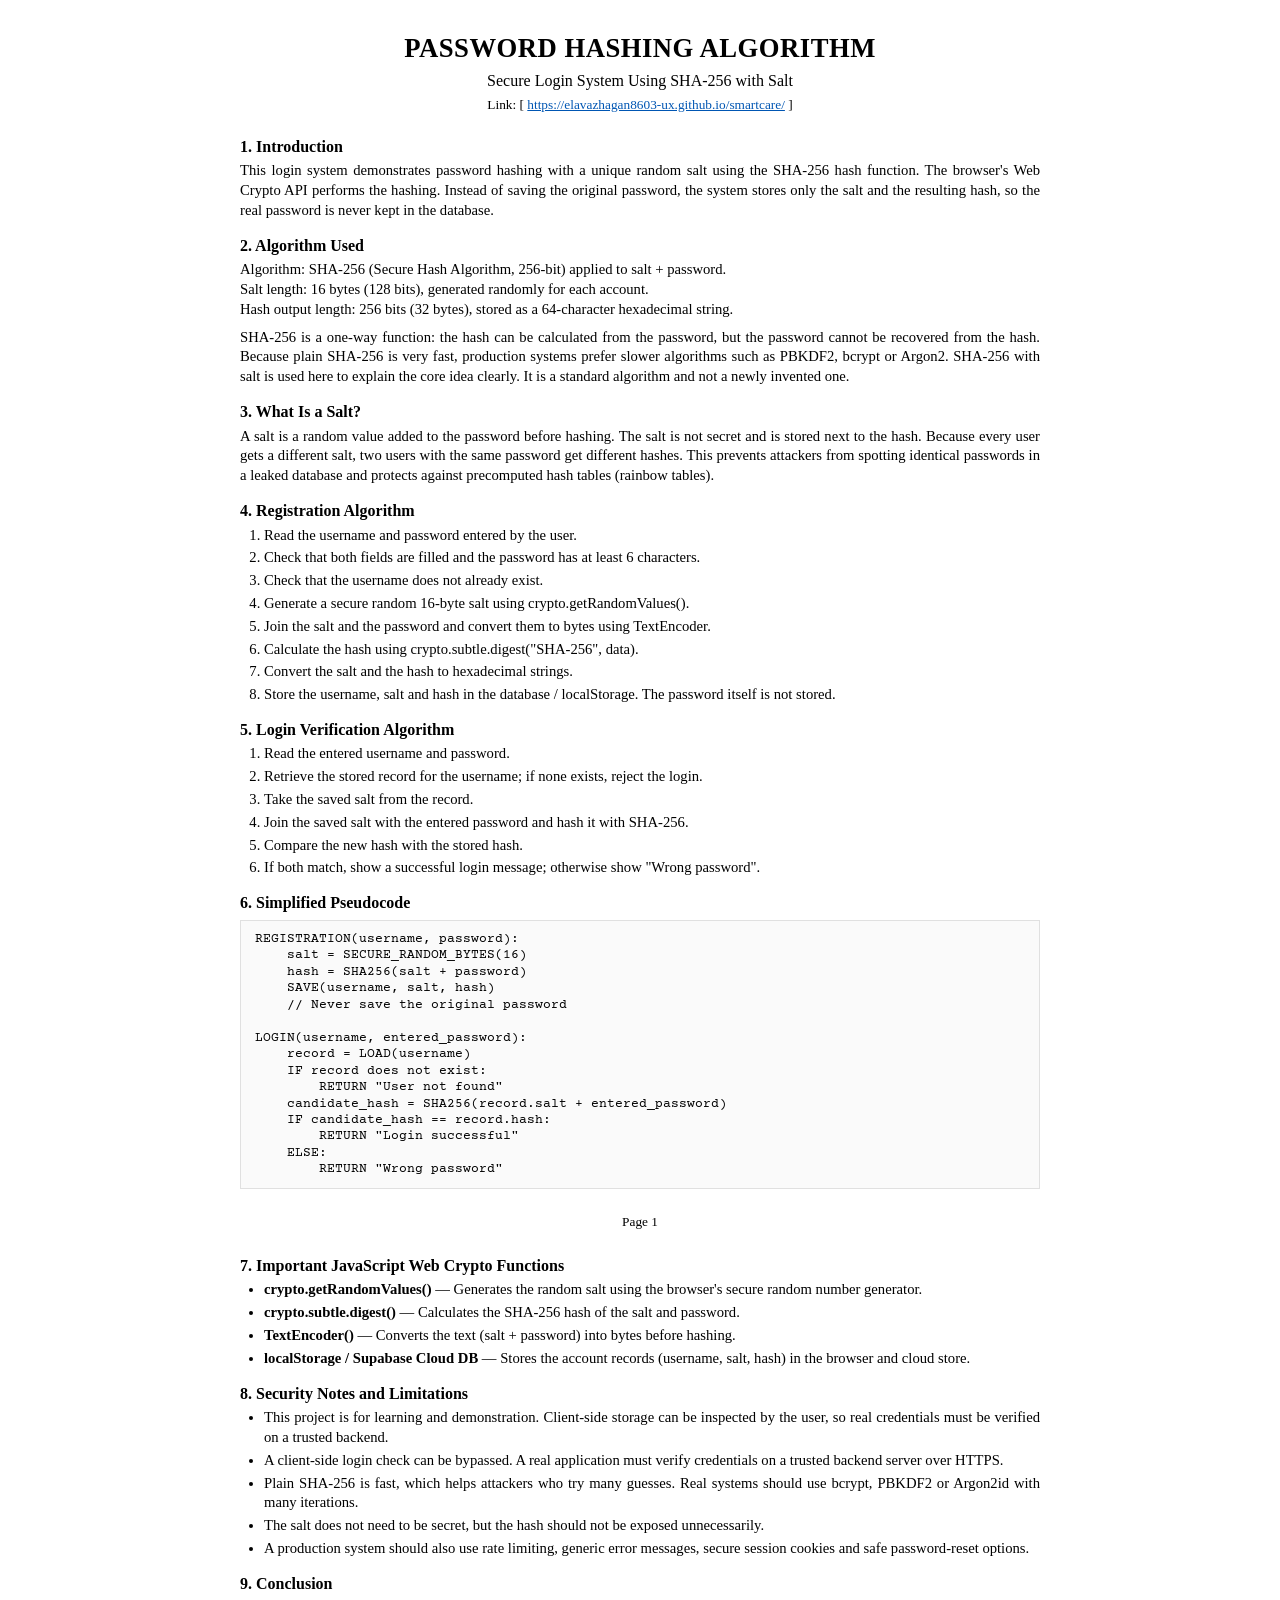
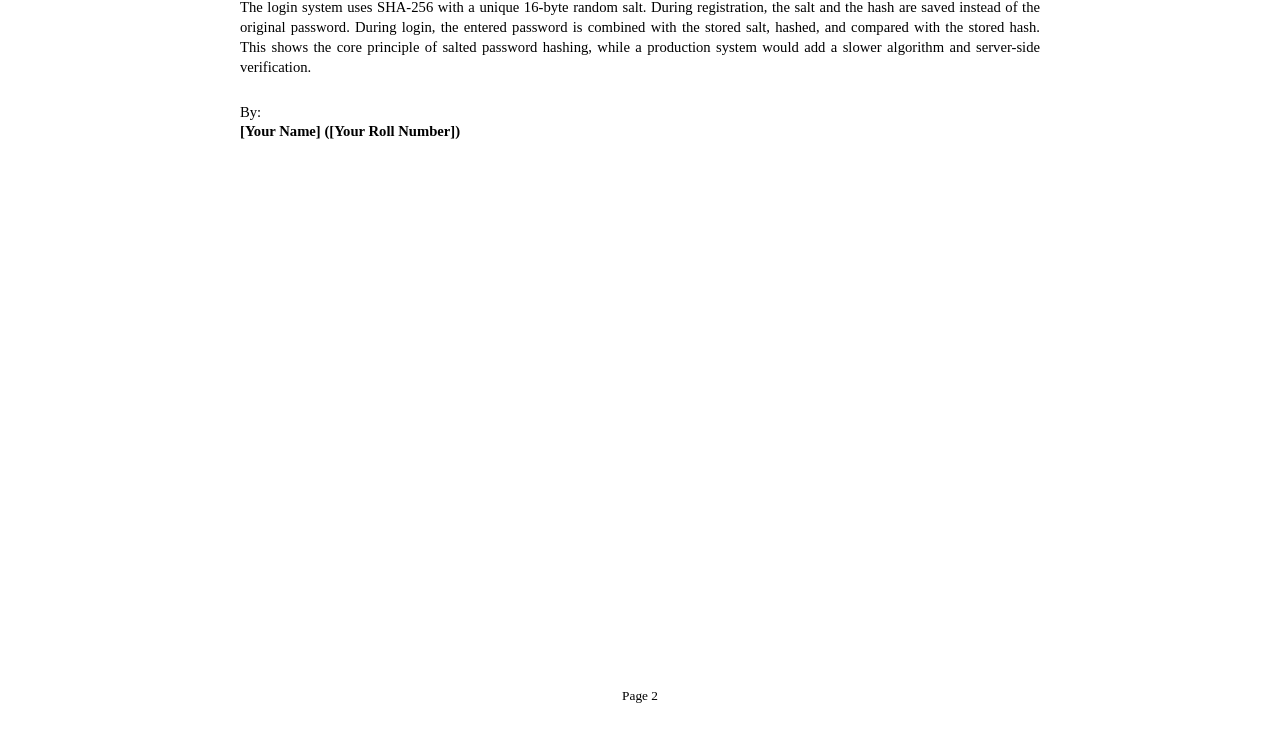
<file: PASSWORD_HASHING_ALGORITHM.html>
<!DOCTYPE html>
<html lang="en">
<head>
  <meta charset="UTF-8">
  <title>Password Hashing Algorithm - SmartCare</title>
  <style>
    @import url('https://fonts.googleapis.com/css2?family=Times+New+Roman&family=Courier+Prime&display=swap');

    @page {
      size: A4;
      margin: 20mm;
    }

    body {
      font-family: 'Times New Roman', Times, serif;
      font-size: 11pt;
      line-height: 1.35;
      color: #000000;
      background: #ffffff;
      margin: 0 auto;
      max-width: 800px;
      padding: 30px;
    }

    .page {
      position: relative;
      min-height: 1020px;
      padding-bottom: 40px;
      page-break-after: always;
    }

    .page:last-child {
      page-break-after: auto;
    }

    .header-title {
      text-align: center;
      font-size: 20pt;
      font-weight: bold;
      letter-spacing: 0.5px;
      margin-bottom: 4px;
      text-transform: uppercase;
    }

    .header-sub {
      text-align: center;
      font-size: 12pt;
      font-weight: 500;
      margin-bottom: 4px;
    }

    .header-link {
      text-align: center;
      font-size: 10pt;
      margin-bottom: 22px;
    }

    .header-link a {
      color: #0056b3;
      text-decoration: underline;
    }

    h2 {
      font-size: 12pt;
      font-weight: bold;
      margin-top: 14px;
      margin-bottom: 4px;
    }

    p {
      margin-top: 0;
      margin-bottom: 8px;
      text-align: justify;
    }

    ol, ul {
      margin-top: 0;
      margin-bottom: 8px;
      padding-left: 24px;
    }

    li {
      margin-bottom: 3px;
      text-align: justify;
    }

    .pseudocode-box {
      font-family: 'Courier Prime', Courier, monospace;
      font-size: 9.5pt;
      background: #fafafa;
      border: 1px solid #e0e0e0;
      padding: 10px 14px;
      white-space: pre;
      line-height: 1.3;
      margin: 6px 0 12px 0;
    }

    .page-footer {
      position: absolute;
      bottom: 10px;
      left: 0;
      right: 0;
      text-align: center;
      font-size: 10pt;
    }

    .author-signoff {
      margin-top: 25px;
      font-size: 11pt;
    }

    .author-signoff strong {
      display: block;
      margin-bottom: 2px;
    }

    @media print {
      body {
        padding: 0;
        max-width: 100%;
      }
      .page {
        min-height: 270mm;
      }
    }
  </style>
</head>
<body>

  <!-- ==================== PAGE 1 ==================== -->
  <div class="page">
    <div class="header-title">PASSWORD HASHING ALGORITHM</div>
    <div class="header-sub">Secure Login System Using SHA-256 with Salt</div>
    <div class="header-link">Link: [ <a href="https://elavazhagan8603-ux.github.io/smartcare/" target="_blank">https://elavazhagan8603-ux.github.io/smartcare/</a> ]</div>

    <h2>1. Introduction</h2>
    <p>
      This login system demonstrates password hashing with a unique random salt using the SHA-256 hash function. The browser's Web Crypto API performs the hashing. Instead of saving the original password, the system stores only the salt and the resulting hash, so the real password is never kept in the database.
    </p>

    <h2>2. Algorithm Used</h2>
    <p>
      Algorithm: SHA-256 (Secure Hash Algorithm, 256-bit) applied to salt + password.<br>
      Salt length: 16 bytes (128 bits), generated randomly for each account.<br>
      Hash output length: 256 bits (32 bytes), stored as a 64-character hexadecimal string.
    </p>
    <p>
      SHA-256 is a one-way function: the hash can be calculated from the password, but the password cannot be recovered from the hash. Because plain SHA-256 is very fast, production systems prefer slower algorithms such as PBKDF2, bcrypt or Argon2. SHA-256 with salt is used here to explain the core idea clearly. It is a standard algorithm and not a newly invented one.
    </p>

    <h2>3. What Is a Salt?</h2>
    <p>
      A salt is a random value added to the password before hashing. The salt is not secret and is stored next to the hash. Because every user gets a different salt, two users with the same password get different hashes. This prevents attackers from spotting identical passwords in a leaked database and protects against precomputed hash tables (rainbow tables).
    </p>

    <h2>4. Registration Algorithm</h2>
    <ol>
      <li>Read the username and password entered by the user.</li>
      <li>Check that both fields are filled and the password has at least 6 characters.</li>
      <li>Check that the username does not already exist.</li>
      <li>Generate a secure random 16-byte salt using crypto.getRandomValues().</li>
      <li>Join the salt and the password and convert them to bytes using TextEncoder.</li>
      <li>Calculate the hash using crypto.subtle.digest("SHA-256", data).</li>
      <li>Convert the salt and the hash to hexadecimal strings.</li>
      <li>Store the username, salt and hash in the database / localStorage. The password itself is not stored.</li>
    </ol>

    <h2>5. Login Verification Algorithm</h2>
    <ol>
      <li>Read the entered username and password.</li>
      <li>Retrieve the stored record for the username; if none exists, reject the login.</li>
      <li>Take the saved salt from the record.</li>
      <li>Join the saved salt with the entered password and hash it with SHA-256.</li>
      <li>Compare the new hash with the stored hash.</li>
      <li>If both match, show a successful login message; otherwise show "Wrong password".</li>
    </ol>

    <h2>6. Simplified Pseudocode</h2>
    <div class="pseudocode-box">REGISTRATION(username, password):
    salt = SECURE_RANDOM_BYTES(16)
    hash = SHA256(salt + password)
    SAVE(username, salt, hash)
    // Never save the original password

LOGIN(username, entered_password):
    record = LOAD(username)
    IF record does not exist:
        RETURN "User not found"
    candidate_hash = SHA256(record.salt + entered_password)
    IF candidate_hash == record.hash:
        RETURN "Login successful"
    ELSE:
        RETURN "Wrong password"</div>

    <div class="page-footer">Page 1</div>
  </div>

  <!-- ==================== PAGE 2 ==================== -->
  <div class="page">
    <h2>7. Important JavaScript Web Crypto Functions</h2>
    <ul>
      <li><strong>crypto.getRandomValues()</strong> — Generates the random salt using the browser's secure random number generator.</li>
      <li><strong>crypto.subtle.digest()</strong> — Calculates the SHA-256 hash of the salt and password.</li>
      <li><strong>TextEncoder()</strong> — Converts the text (salt + password) into bytes before hashing.</li>
      <li><strong>localStorage / Supabase Cloud DB</strong> — Stores the account records (username, salt, hash) in the browser and cloud store.</li>
    </ul>

    <h2>8. Security Notes and Limitations</h2>
    <ul>
      <li>This project is for learning and demonstration. Client-side storage can be inspected by the user, so real credentials must be verified on a trusted backend.</li>
      <li>A client-side login check can be bypassed. A real application must verify credentials on a trusted backend server over HTTPS.</li>
      <li>Plain SHA-256 is fast, which helps attackers who try many guesses. Real systems should use bcrypt, PBKDF2 or Argon2id with many iterations.</li>
      <li>The salt does not need to be secret, but the hash should not be exposed unnecessarily.</li>
      <li>A production system should also use rate limiting, generic error messages, secure session cookies and safe password-reset options.</li>
    </ul>

    <h2>9. Conclusion</h2>
    <p>
      The login system uses SHA-256 with a unique 16-byte random salt. During registration, the salt and the hash are saved instead of the original password. During login, the entered password is combined with the stored salt, hashed, and compared with the stored hash. This shows the core principle of salted password hashing, while a production system would add a slower algorithm and server-side verification.
    </p>

    <div class="author-signoff">
      By:<br>
      <strong>[Your Name] ([Your Roll Number])</strong>
    </div>

    <div class="page-footer">Page 2</div>
  </div>

</body>
</html>
</file>
